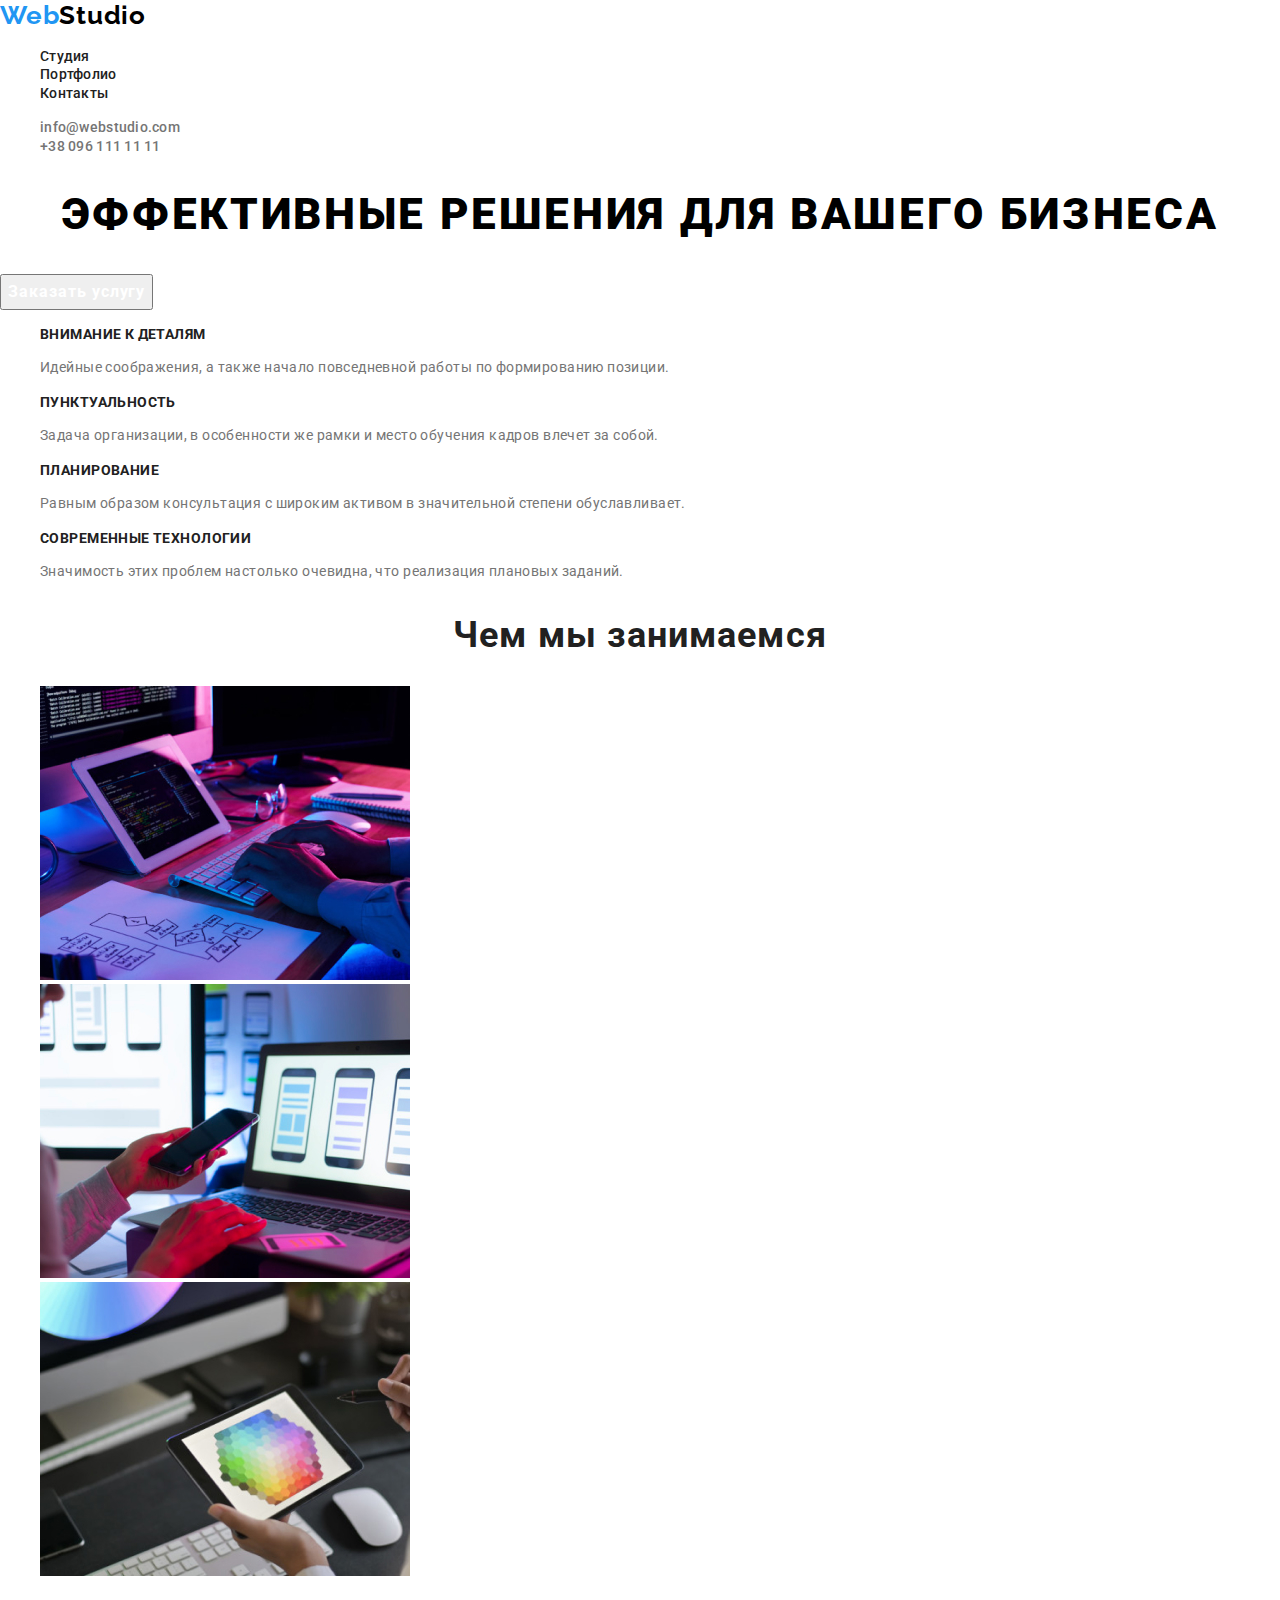
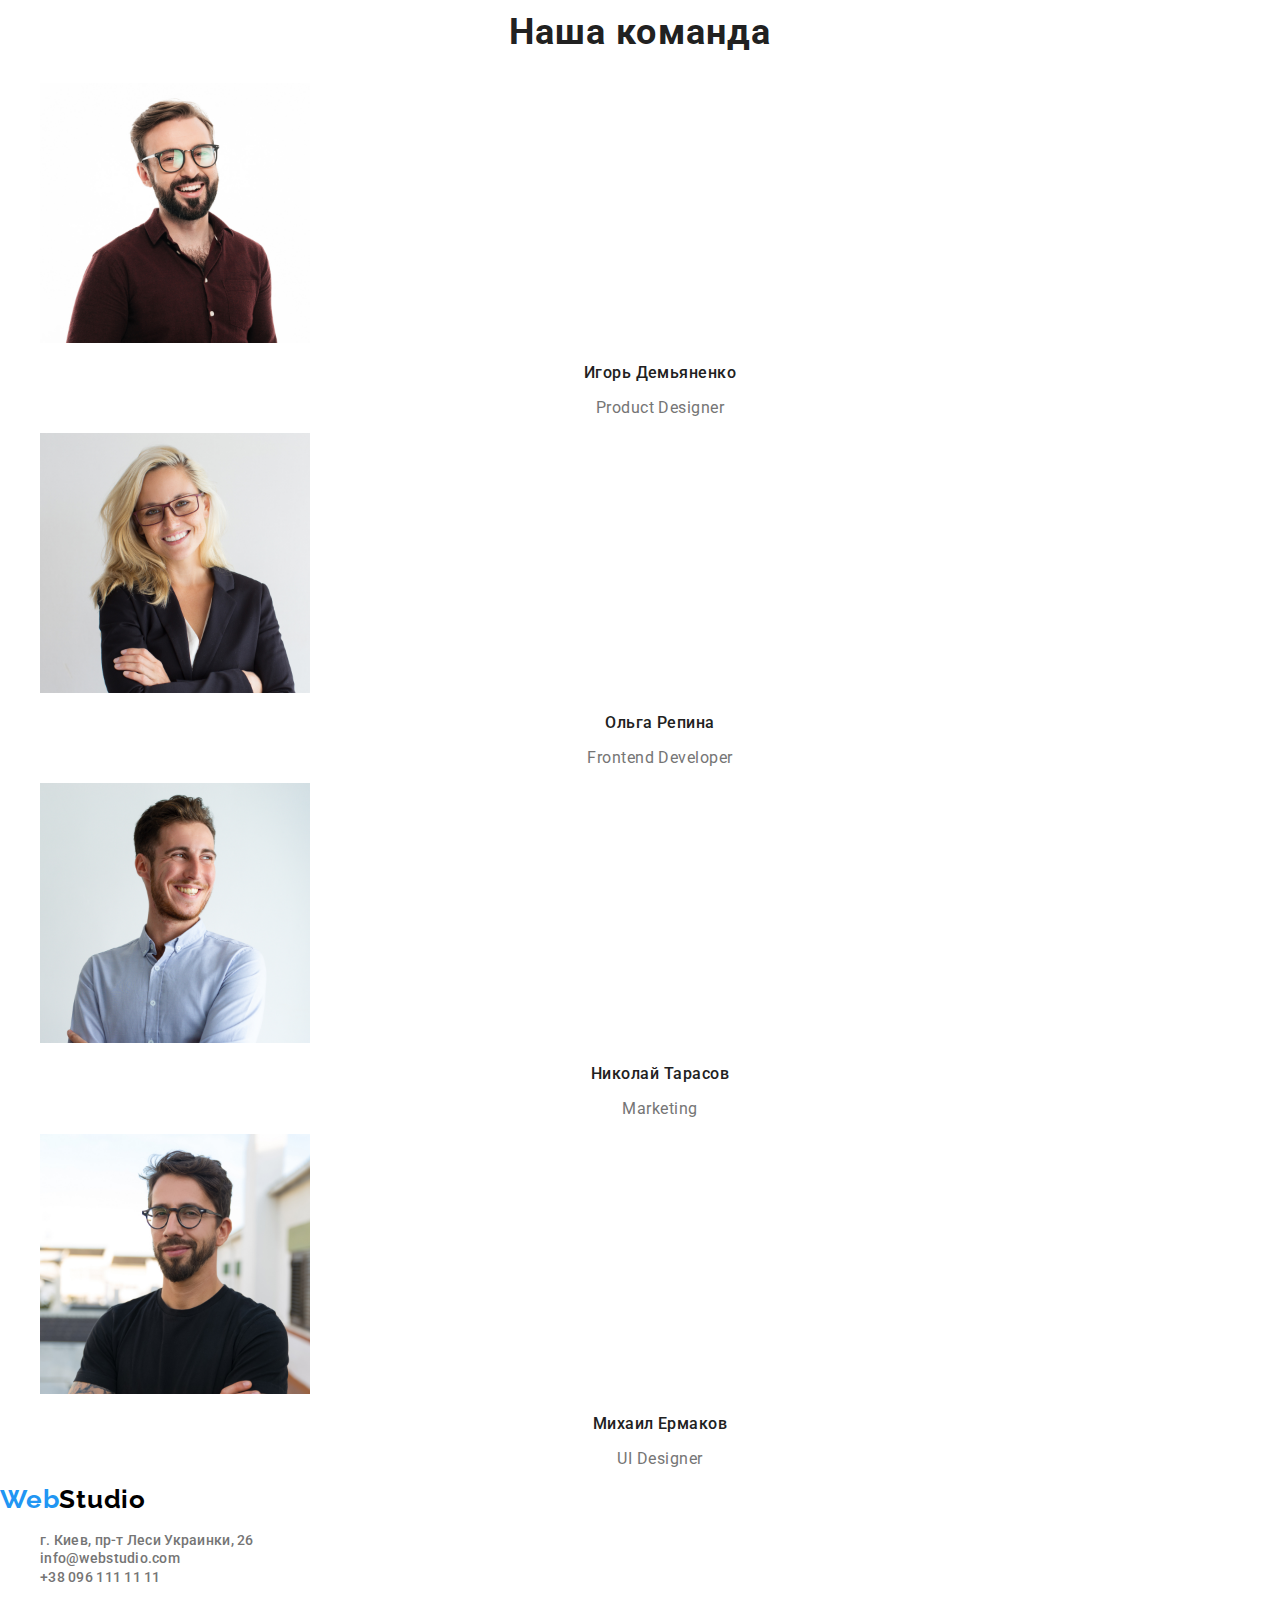
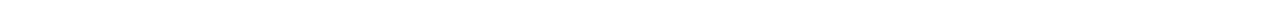
<file: index.html>
<!DOCTYPE html>
<html lang="ru">
  <head>
    <meta charset="UTF-8" />
    <meta name="viewport" content="width=device-width, initial-scale=1.0" />
    <title>WebStudio</title>
    <link
      rel="stylesheet"
      href="https://cdnjs.cloudflare.com/ajax/libs/modern-normalize/1.0.0/modern-normalize.css"
    />
    <link
      href="https://fonts.googleapis.com/css2?family=Raleway:wght@700&family=Roboto:wght@400;500;700;900&display=swap"
      rel="stylesheet"
    />
    <link rel="stylesheet" href="./css/styles.css" />
  </head>
  <body>
    <!--Header-->
    <header class="header">
      <nav class="navigation">
        <a
          class="logo link"
          href="./index.html"
          aria-label="логотип веб студии"
        >
          <span class="logo-letter">Web</span>Studio
        </a>
        <ul class="navigation-list list">
          <li class="navigation-list-item">
            <a class="navigation-list-link link" href="">Студия</a>
          </li>
          <li class="navigation-list-item">
            <a class="navigation-list-link link" href="./portfolio.html"
              >Портфолио</a
            >
          </li>
          <li class="navigation-list-item">
            <a class="navigation-list-link link" href="">Контакты</a>
          </li>
        </ul>
      </nav>
      <address class="address">
        <ul class="address-list list">
          <li class="address-item">
            <a class="address-link link" href="mailto:info@webstudio.com"
              >info@webstudio.com
            </a>
          </li>
          <li class="address-item">
            <a class="address-link link" href="tel:+380961111111"
              >+38 096 111 11 11
            </a>
          </li>
        </ul>
      </address>
      <!--<address>
        <a href="mailto:info@webstudio.com">info@webstudio.com</a>
      </address>
      <address>
        <a href="tel:+380961111111">+38 096 111 11 11</a>
      </address>-->
    </header>
    <main>
      <!--Hero-->
      <section class="hero">
        <h1 class="hero-title">Эффективные решения для вашего бизнеса</h1>
        <button class="modal-button" type="button">Заказать услугу</button>
      </section>
      <!--How we work-->
      <!-- <section class="how-we-work"> -->
      <ul class="how-we-work-list list">
        <li class="how-we-work-item">
          <h3 class="how-we-work-title">Внимание к деталям</h3>
          <p class="how-we-work-text">
            Идейные соображения, а также начало повседневной работы по
            формированию позиции.
          </p>
        </li>
        <li class="how-we-work-item">
          <h3 class="how-we-work-title">Пунктуальность</h3>
          <p class="how-we-work-text">
            Задача организации, в особенности же рамки и место обучения кадров
            влечет за собой.
          </p>
        </li>
        <li class="how-we-work-item">
          <h3 class="how-we-work-title">Планирование</h3>
          <p class="how-we-work-text">
            Равным образом консультация с широким активом в значительной степени
            обуславливает.
          </p>
        </li>
        <li class="how-we-work-item">
          <h3 class="how-we-work-title">Современные технологии</h3>
          <p class="how-we-work-text">
            Значимость этих проблем настолько очевидна, что реализация плановых
            заданий.
          </p>
        </li>
      </ul>
      <!-- </section> -->
      <!--What we do-->
      <section class="what-we-do">
        <h2 class="title">Чем мы занимаемся</h2>
        <ul class="what-we-do-list list">
          <li>
            <img
              src="./images/what-we-do/img1.jpg"
              alt="разработчик набирает код на клавиатуре"
              width="370"
              height="294"
            />
          </li>
          <li>
            <img
              src="./images/what-we-do/img2.jpg"
              alt="разработчик сравнивает отображение сайта на смартфоне и ноутбуке"
              width="370"
              height="294"
            />
          </li>
          <li>
            <img
              src="./images/what-we-do/img3.jpg"
              alt="разработчик подбирает цвет на графическом планшете"
              width="370"
              height="294"
            />
          </li>
        </ul>
      </section>
      <!--Our team-->
      <section class="our-team">
        <h2 class="title">Наша команда</h2>
        <ul class="our-team-list list">
          <li class="our-team-item">
            <img
              src="./images/our-team/img1.jpg"
              alt="Игорь Демьяненко"
              width="270"
              height="260"
            />
            <h3 class="our-team-title">Игорь Демьяненко</h3>
            <p class="our-team-subtitle">Product Designer</p>
          </li>
          <li class="our-team-item">
            <img
              src="./images/our-team/img2.jpg"
              alt="Ольга Репина"
              width="270"
              height="260"
            />
            <h3 class="our-team-title">Ольга Репина</h3>
            <p class="our-team-subtitle">Frontend Developer</p>
          </li>
          <li class="our-team-item">
            <img
              src="./images/our-team/img3.jpg"
              alt="Николай Тарасов"
              width="270"
              height="260"
            />
            <h3 class="our-team-title">Николай Тарасов</h3>
            <p class="our-team-subtitle">Marketing</p>
          </li>
          <li class="our-team-item">
            <img
              src="./images/our-team/img4.jpg"
              alt="Михаил Ермаков"
              width="270"
              height="260"
            />
            <h3 class="our-team-title">Михаил Ермаков</h3>
            <p class="our-team-subtitle">UI Designer</p>
          </li>
        </ul>
      </section>
    </main>
    <!--Footer-->
    <footer>
      <a class="logo link" href="./index.html" aria-label="логотип веб студии">
        <span class="logo-letter">Web</span>Studio
      </a>
      <address class="address">
        <ul class="addres-list list">
          <li class="address-item">
            <a
              class="address-link link"
              href="https://goo.gl/maps/ERs9jYJyFuvsWHTVA"
              target="blank"
              >г. Киев, пр-т Леси Украинки, 26</a
            >
          </li>
          <li class="address-item">
            <a class="address-link link" href="mailto:info@webstudio.com"
              >info@webstudio.com</a
            >
          </li>
          <li class="address-item">
            <a class="address-link link" href="tel:+380961111111"
              >+38 096 111 11 11</a
            >
          </li>
        </ul>
      </address>
    </footer>
  </body>
</html>
</file>
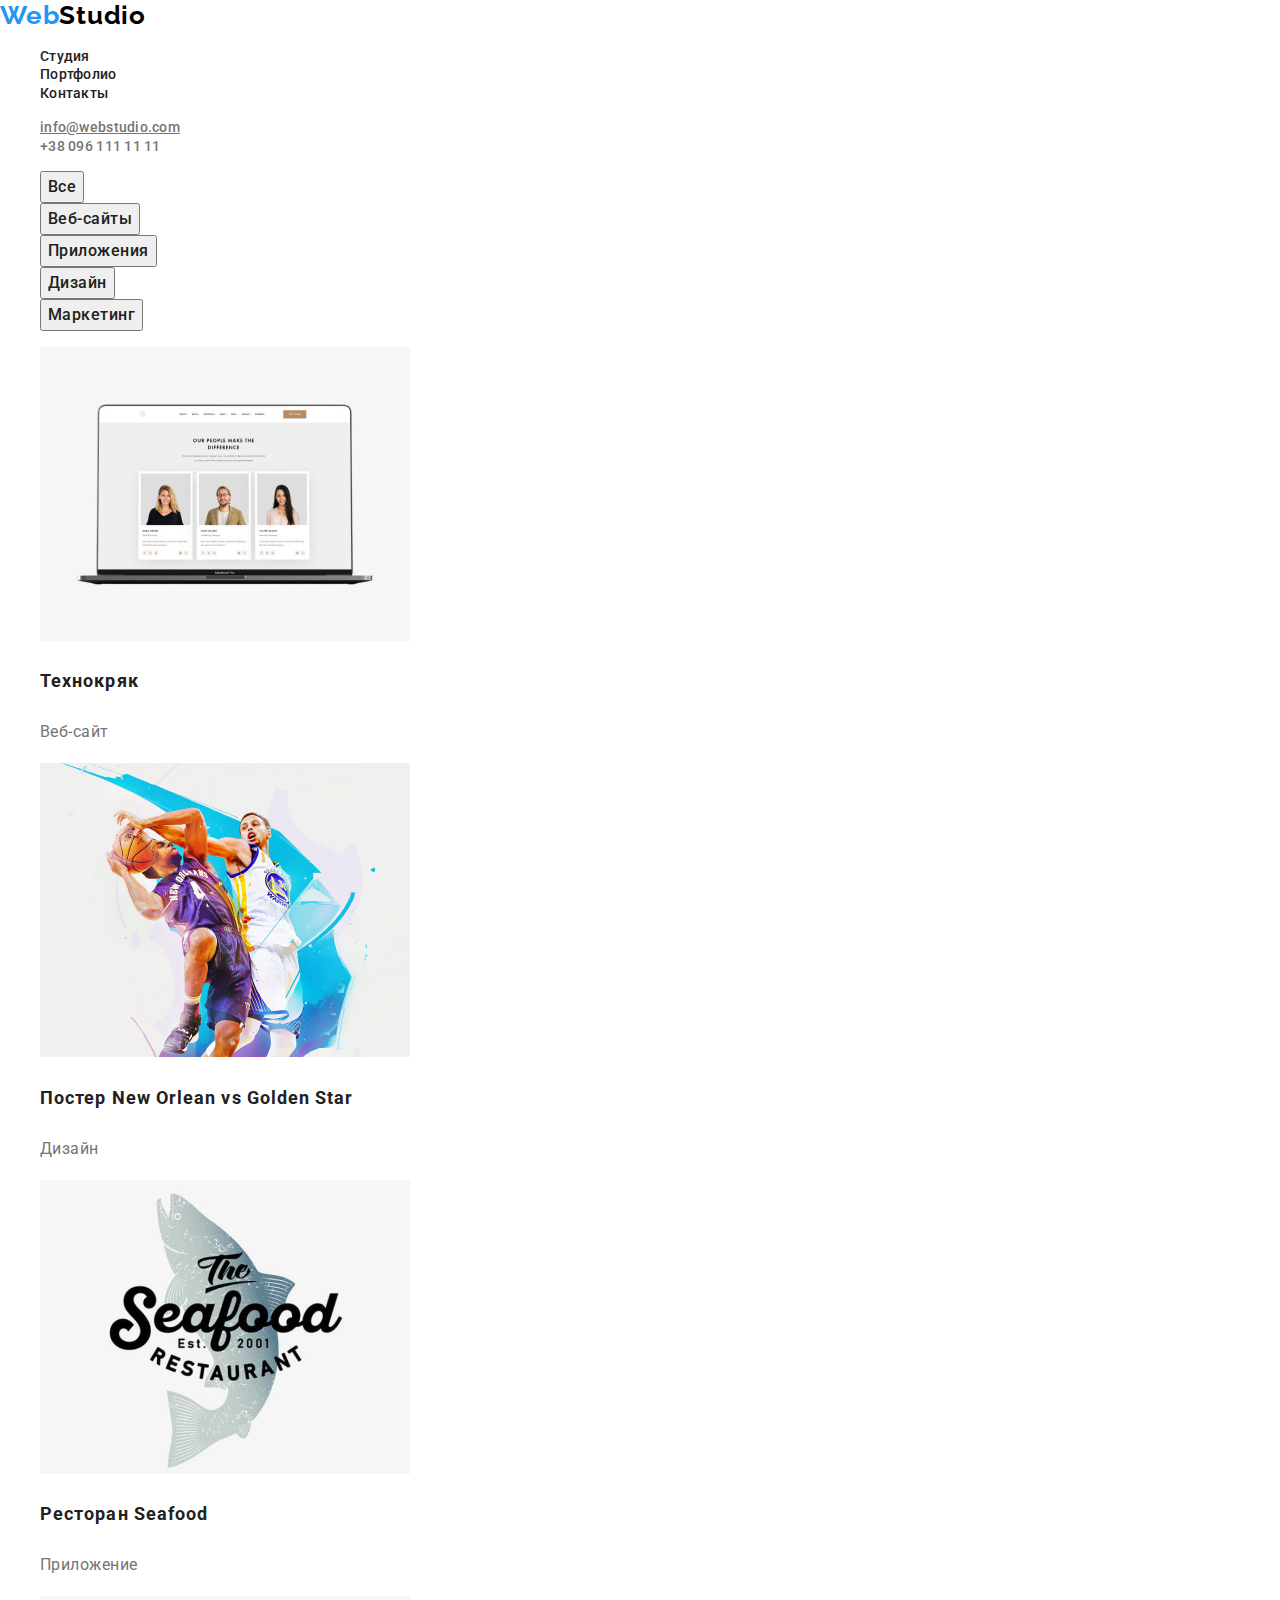
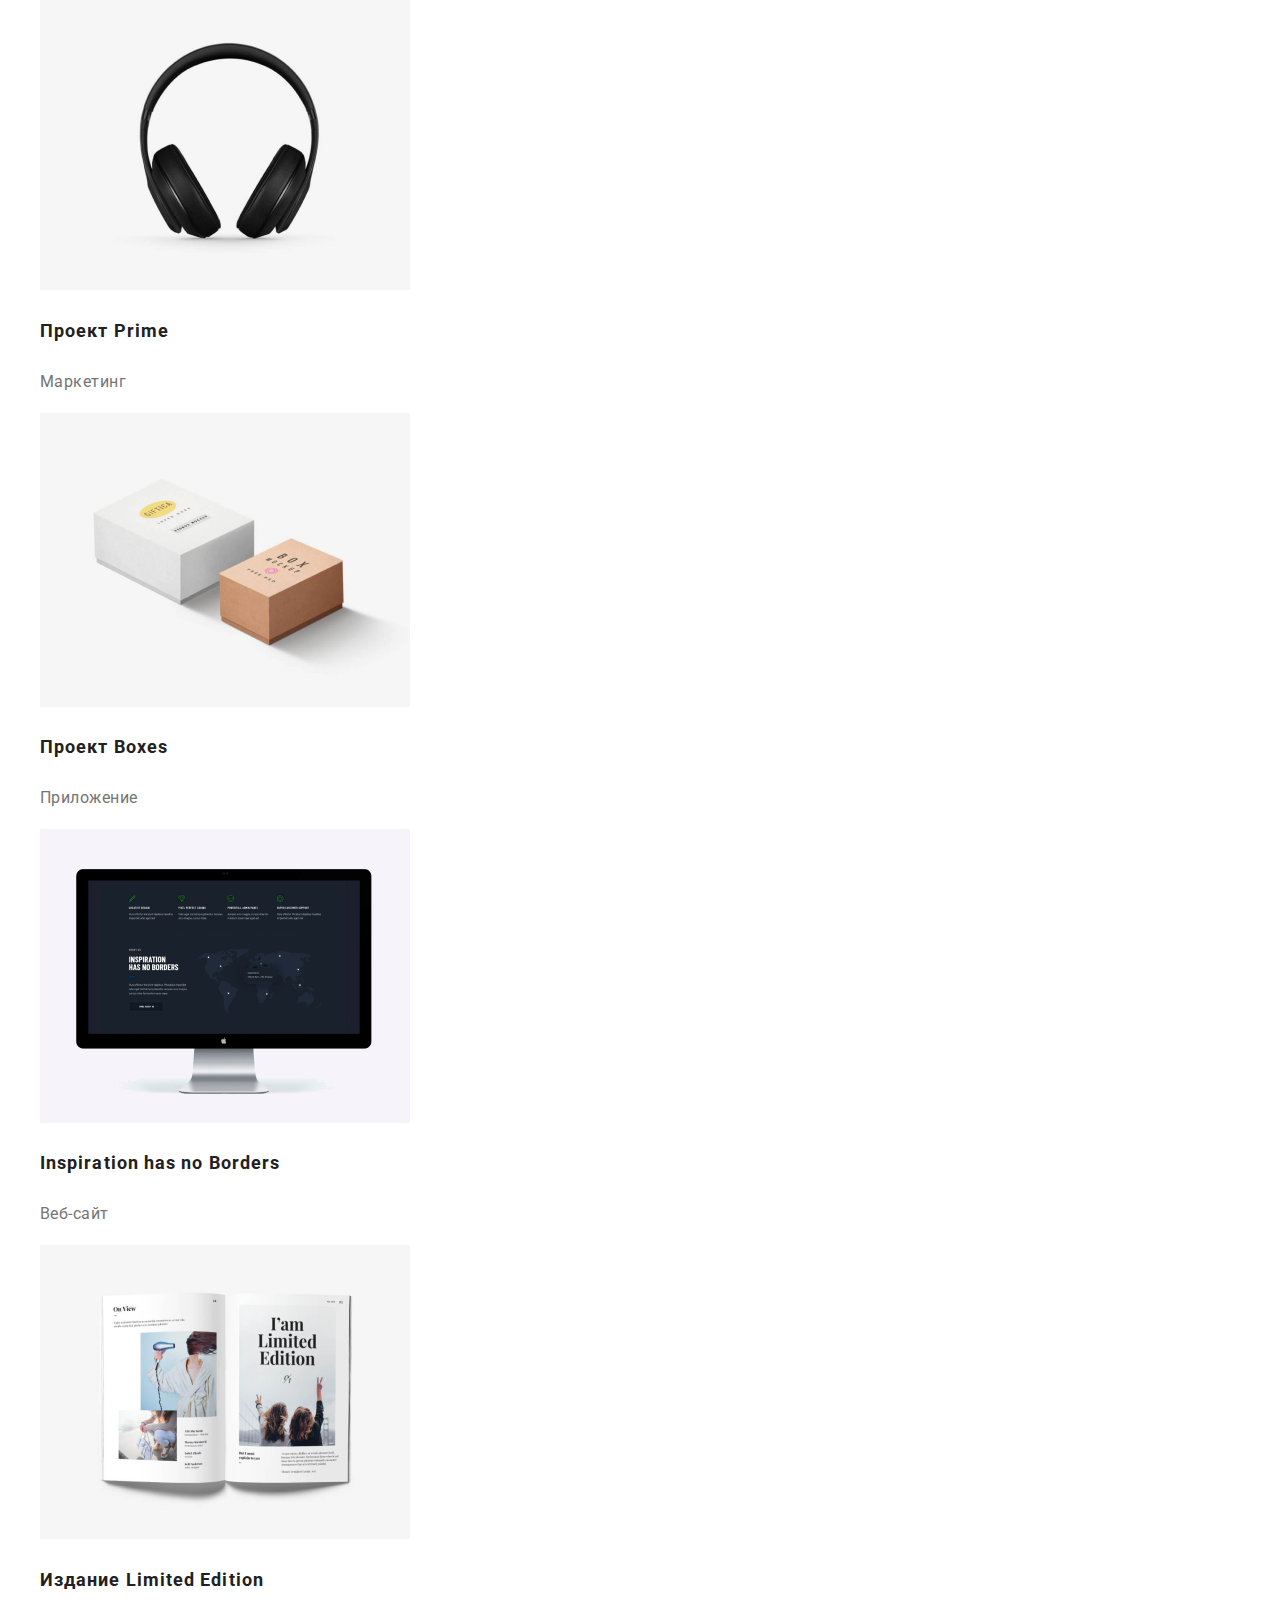
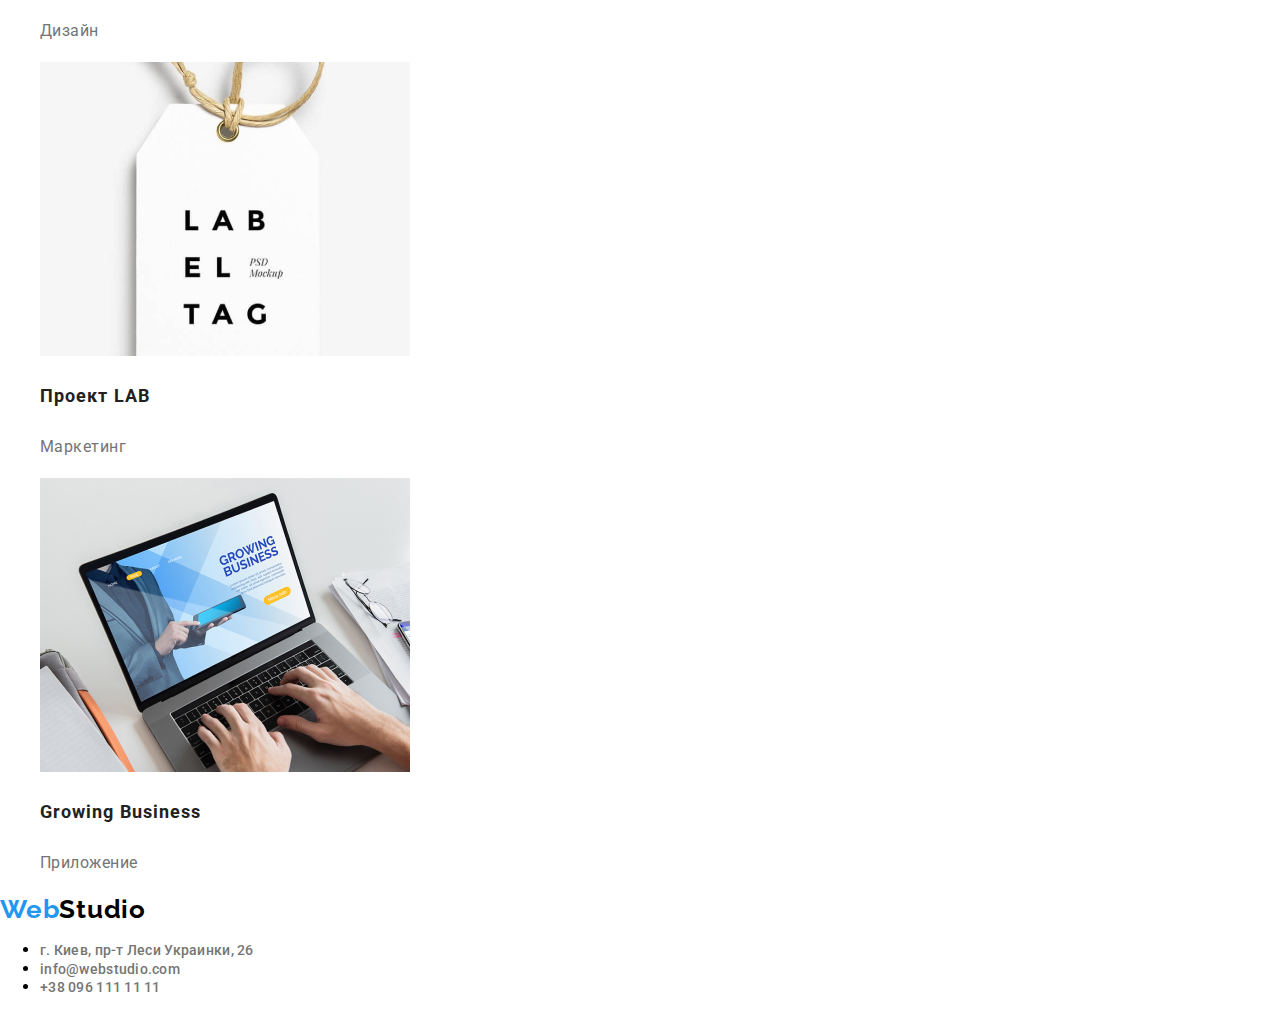
<file: portfolio.html>
<!DOCTYPE html>
<html lang="ru">
  <head>
    <meta charset="UTF-8" />
    <meta name="viewport" content="width=device-width, initial-scale=1.0" />
    <title>Portfolio</title>
    <link
      rel="stylesheet"
      href="https://cdnjs.cloudflare.com/ajax/libs/modern-normalize/1.0.0/modern-normalize.css"
    />
    <link
      href="https://fonts.googleapis.com/css2?family=Raleway:wght@700&family=Roboto:wght@400;500;700;900&display=swap"
      rel="stylesheet"
    />
    <link rel="stylesheet" href="./css/styles.css" />
  </head>
  <body>
    <!--Header-->
    <header>
      <nav class="navigation">
        <a
          class="logo link"
          href="./index.html"
          aria-label="логотип веб студии"
        >
          <span class="logo-letter">Web</span>Studio
        </a>
        <ul class="navigation-list list">
          <li class="navigation-list-item">
            <a class="navigation-list-link link" href="./index.html">Студия</a>
          </li>
          <li class="navigation-list-item">
            <a class="navigation-list-link link" href="./portfolio.html"
              >Портфолио</a
            >
          </li>
          <li class="navigation-list-item">
            <a class="navigation-list-link link" href="">Контакты</a>
          </li>
        </ul>
      </nav>
      <address class="address">
        <ul class="address-list list">
          <li class="address-list-item">
            <a class="address-link" href="mailto:info@webstudio.com"
              >info@webstudio.com
            </a>
          </li>
          <li class="address-list-item">
            <a class="address-link link" href="tel:+380961111111"
              >+38 096 111 11 11
            </a>
          </li>
        </ul>
      </address>
      <!--<address>
        <a href="mailto:info@webstudio.com">info@webstudio.com</a>
      </address>
      <address>
        <a href="tel:+380961111111">+38 096 111 11 11</a>
      </address>-->
    </header>
    <!--Main-->
    <main>
      <!--selection-->
      <section class="button">
        <ul class="button-list list">
          <li class="button-item">
            <button class="button-link" type="button">Все</button>
          </li>
          <li class="button-item">
            <button class="button-link" type="button">Веб-сайты</button>
          </li>
          <li class="button-item">
            <button class="button-link" type="button">Приложения</button>
          </li>
          <li class="button-item">
            <button class="button-link" type="button">Дизайн</button>
          </li>
          <li class="button-item">
            <button class="button-link" type="button">Маркетинг</button>
          </li>
        </ul>
      </section>
      <!--portfolio-->
      <section class="portfolio">
        <ul class="portfolio-list list">
          <li class="portfolio-list-item">
            <img
              src="./images/portfolio/img.jpg"
              alt=""
              width="370"
              height="294"
            />
            <h3 class="portfolio-title">Технокряк</h3>
            <p class="portfolio-subtitle">Веб-сайт</p>
          </li>
          <li class="portfolio-list-item">
            <img
              src="./images/portfolio/img-1.jpg"
              alt=""
              width="370"
              height="294"
            />
            <h3 class="portfolio-title">Постер New Orlean vs Golden Star</h3>
            <p class="portfolio-subtitle">Дизайн</p>
          </li>
          <li class="portfolio-list-item">
            <img
              src="./images/portfolio/img-2.jpg"
              alt=""
              width="370"
              height="294"
            />
            <h3 class="portfolio-title">Ресторан Seafood</h3>
            <p class="portfolio-subtitle">Приложение</p>
          </li>
          <li class="portfolio-list-item">
            <img
              src="./images/portfolio/img-3.jpg"
              alt=""
              width="370"
              height="294"
            />
            <h3 class="portfolio-title">Проект Prime</h3>
            <p class="portfolio-subtitle">Маркетинг</p>
          </li>
          <li class="portfolio-list-item">
            <img
              src="./images/portfolio/img-4.jpg"
              alt=""
              width="370"
              height="294"
            />
            <h3 class="portfolio-title">Проект Boxes</h3>
            <p class="portfolio-subtitle">Приложение</p>
          </li>
          <li class="portfolio-list-item">
            <img
              src="./images/portfolio/img-5.jpg"
              alt=""
              width="370"
              height="294"
            />
            <h3 class="portfolio-title">Inspiration has no Borders</h3>
            <p class="portfolio-subtitle">Веб-сайт</p>
          </li>
          <li class="portfolio-list-item">
            <img
              src="./images/portfolio/img-6.jpg"
              alt=""
              width="370"
              height="294"
            />
            <h3 class="portfolio-title">Издание Limited Edition</h3>
            <p class="portfolio-subtitle">Дизайн</p>
          </li>
          <li class="portfolio-list-item">
            <img
              src="./images/portfolio/img-7.jpg"
              alt=""
              width="370"
              height="294"
            />
            <h3 class="portfolio-title">Проект LAB</h3>
            <p class="portfolio-subtitle">Маркетинг</p>
          </li>
          <li class="portfolio-list-item">
            <img
              src="./images/portfolio/img-8.jpg"
              alt=""
              width="370"
              height="294"
            />
            <h3 class="portfolio-title">Growing Business</h3>
            <p class="portfolio-subtitle">Приложение</p>
          </li>
        </ul>
      </section>
    </main>
    <!--footer-->
    <!--Footer-->
    <footer>
      <a class="logo link" href="./index.html" aria-label="логотип веб студии">
        <span class="logo-letter">Web</span>Studio
      </a>
      <address class="address">
        <ul class="addres-list">
          <li class="address-list-item">
            <a
              class="address-link link"
              href="https://goo.gl/maps/ERs9jYJyFuvsWHTVA"
              target="blank"
              >г. Киев, пр-т Леси Украинки, 26</a
            >
          </li>
          <li class="address-list-item">
            <a class="address-link link" href="mailto:info@webstudio.com"
              >info@webstudio.com</a
            >
          </li>
          <li class="address-list-item">
            <a class="address-link link" href="tel:+380961111111"
              >+38 096 111 11 11</a
            >
          </li>
        </ul>
      </address>
    </footer>
  </body>
</html>
</file>
<file: css/styles.css>
/*
Raleway 700
Roboto normal 400, 500, 700, 900
*/

:root {
  --main-font: "Roboto", sans-serif;
  --secondary-font: "Raleway", sans-serif;
  --accent-color: #2196f3;
}

body {
  font-family: var(--main-font);
  font-style: normal;
}
.list {
  list-style: none;
}
.link {
  text-decoration: none;
}
.address {
  font-style: normal;
}
/*==================== Header ==============*/
.logo {
  font-family: var(--secondary-font);
  font-style: normal;
  font-weight: 700;
  font-size: 26px;
  line-height: 1.192;
  letter-spacing: 0.03em;
  color: #000000;
}
.logo-letter {
  color: #2196f3;
}
.navigation-list-link {
  font-weight: 500;
  font-size: 14px;
  line-height: 1.143;
  letter-spacing: 0.02em;
  color: #212121;
}
.address-link {
  font-weight: 500;
  font-size: 14px;
  line-height: 1.143;
  letter-spacing: 0.02em;
  color: #757575;
}
.navigation-list-link:hover,
:focus,
.address-link:hover,
:focus {
  color: var(--accent-color);
}
/*==================== Header end ==============*/

/*==================== HERO ==============*/

/* .hero {
  background-color: #2f303a;
} */
.hero-title {
  font-weight: 900;
  font-size: 44px;
  line-height: 1.364;
  text-align: center;
  letter-spacing: 0.06em;
  text-transform: uppercase;
  /* color: #ffffff; */
}
.modal-button {
  font-family: var(--main-font);
  font-style: normal;
  font-weight: 700;
  font-size: 16px;
  line-height: 1.875;
  letter-spacing: 0.06em;
  color: #ffffff;
}
/*==================== HERO end==============*/

/* ================== HOW-WE-WORK================ */
.how-we-work-title {
  font-weight: 700;
  font-size: 14px;
  line-height: 1.143;
  letter-spacing: 0.03em;
  text-transform: uppercase;
  color: #212121;
}
.how-we-work-text {
  font-weight: 400;
  font-size: 14px;
  line-height: 1.714;
  letter-spacing: 0.03em;
  color: #757575;
}
/* ================== HOW-WE-WORK end ================ */

/* ================== What we do ================ */
.title {
  font-weight: 700;
  font-size: 36px;
  line-height: 1.167;
  text-align: center;
  letter-spacing: 0.03em;
  color: #212121;
}
/* ================== What we do end ================ */

/* ================== Our team ================ */
.our-team-title {
  font-weight: 500;
  font-size: 16px;
  line-height: 1.188;
  text-align: center;
  letter-spacing: 0.03em;

  color: #212121;
}
.our-team-subtitle {
  font-weight: 400;
  font-size: 16px;
  line-height: 1.188;
  text-align: center;
  letter-spacing: 0.03em;
  color: #757575;
}
/* ================== Our team end ================ */

/* ================== Portfolio ================ */

/* ================== Button ================ */
.button-link {
  font-family: var(--main-font);
  font-style: normal;
  font-weight: 500;
  font-size: 16px;
  line-height: 1.625;
  letter-spacing: 0.03em;
  color: #212121;
}
.button-link:hover,
.button-link:focus {
  color: #ffffff;
}
/* ================== Button end ================ */

.portfolio-title {
  font-weight: 700;
  font-size: 18px;
  line-height: 2;
  letter-spacing: 0.06em;
  color: #212121;
}
.portfolio-subtitle {
  font-weight: 400;
  font-size: 16px;
  line-height: 1.875;
  letter-spacing: 0.03em;
  color: #757575;
}
</file>
